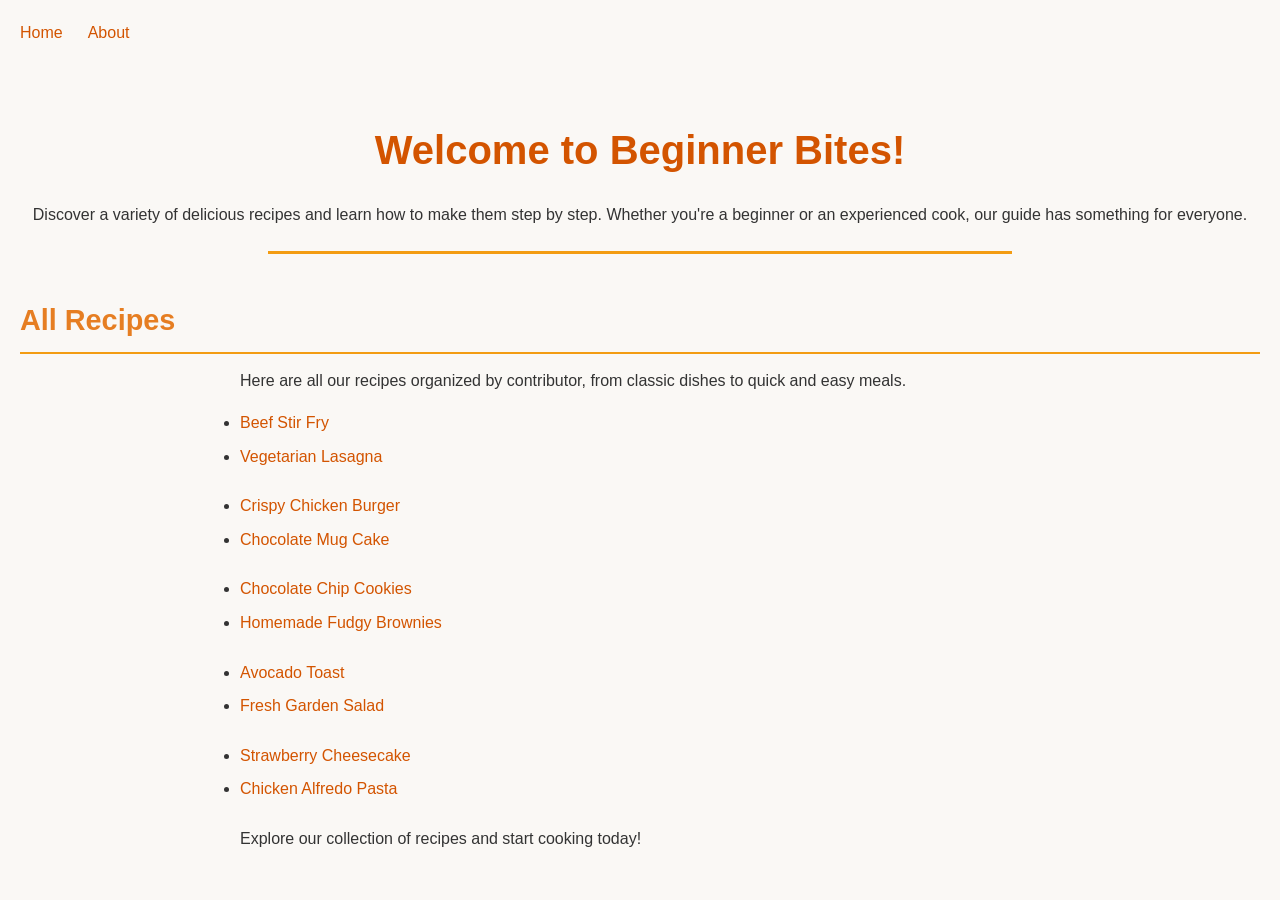
<file: index.html>
<html>
    <head>
        <title>Beginner Bites</title>
        <link rel="stylesheet" href="style.css">
    </head>
    <body style="font-family: 'Segoe UI', Tahoma, Geneva, Verdana, sans-serif; font-size: 16px;">
        <nav>
      <ul>
        <li><a href="EasyRecipeHomepage.html">Home</a></li>
        <li><a href="about.html">About</a></li>
      </ul>
    </nav>
        <h1><br />Welcome to Beginner Bites! <br /></h1>
        <center>
            <p>
                Discover a variety of delicious recipes and learn how to make them step by step. Whether you're a beginner or an experienced cook, our guide has something for everyone.
            </p>
            <hr />
        </center>

        <h2>All Recipes</h2>
        <p>
            Here are all our recipes organized by contributor, from classic dishes to quick and easy meals.
        </p>

        <ul>
            <li><a href="BeefStirFry-Mostafa.html">Beef Stir Fry</a></li>
            <li><a href="VegetarianLasagna-Mostafa.html">Vegetarian Lasagna</a></li>
        </ul>

        <ul>
            <li><a href="CrispyChickenBurger-Salman.html">Crispy Chicken Burger</a></li>
            <li><a href="ChocolateMugCake-Salman.html">Chocolate Mug Cake</a></li>
        </ul>

        <ul>
            <li><a href="ChocolateChipCookies-Aliaa.html">Chocolate Chip Cookies</a></li>
            <li><a href="HomemadeFudgyBrownies-Aliaa.html">Homemade Fudgy Brownies</a></li>
        </ul>

        <ul>
            <li><a href="AvocadoToast-Seif.html">Avocado Toast</a></li>
            <li><a href="FreshGardenSalad-Seif.html">Fresh Garden Salad</a></li>
        </ul>

        <ul>
            <li><a href="CheeseCake-Badr.html">Strawberry Cheesecake</a></li>
            <li><a href="ChickenAlfredoPasta-Badr.html">Chicken Alfredo Pasta</a></li>
        </ul>

        <p>Explore our collection of recipes and start cooking today!</p>
       
    </body>
</html>
</file>
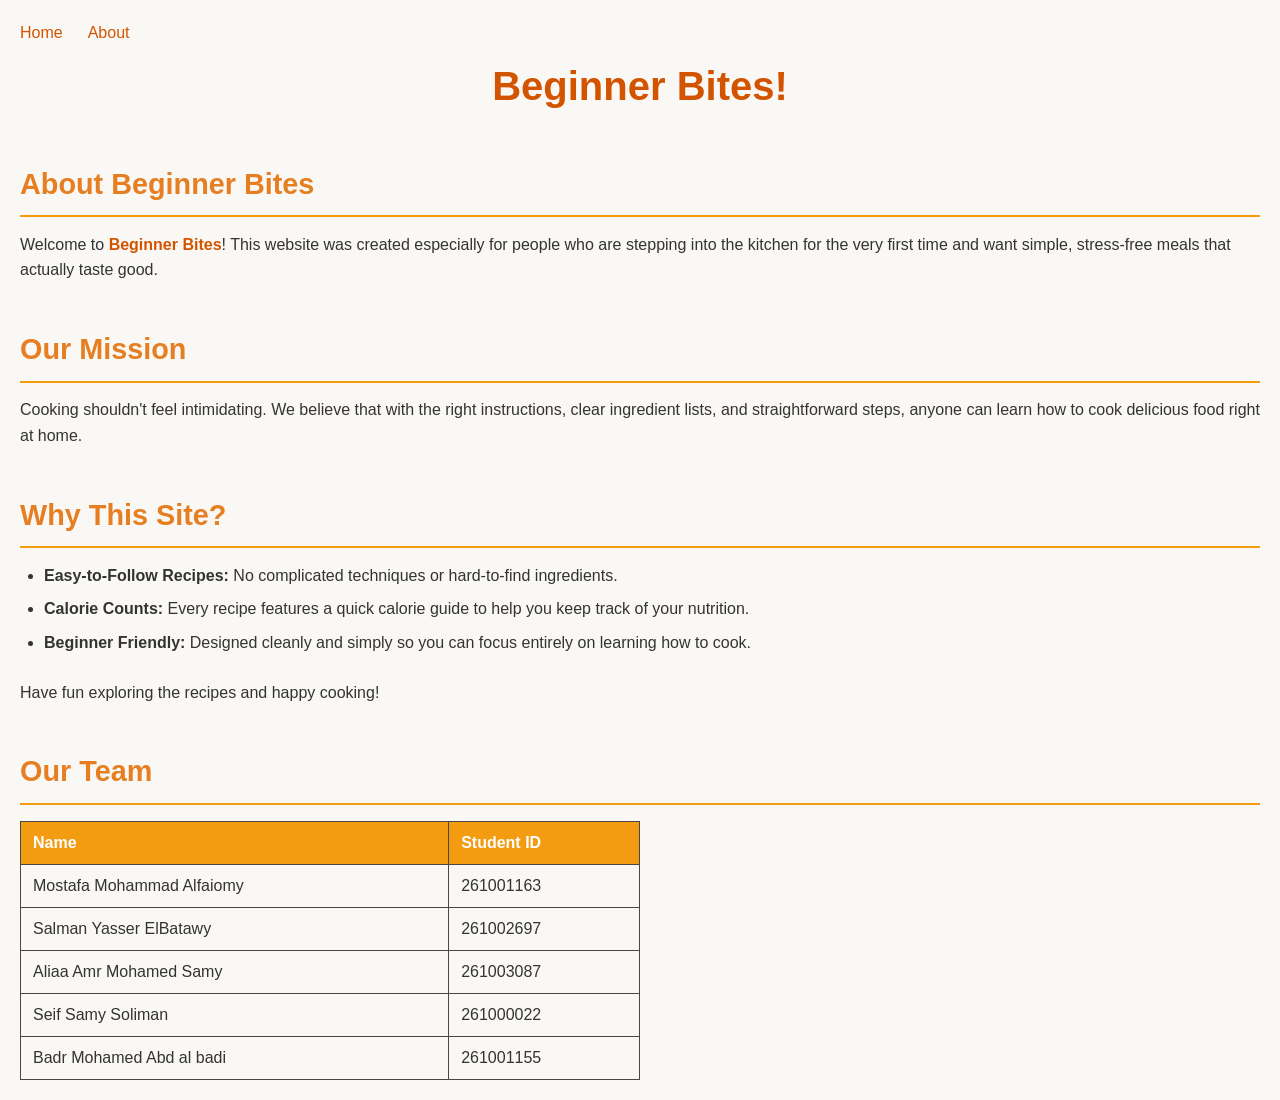
<file: about.html>
<html">
<head>
  <title>About Us - Beginner Bites</title>
  <link rel="stylesheet" href="style.css">
</head>
<body>
    <nav>
      <ul>
        <li><a href="EasyRecipeHomepage.html">Home</a></li>
        <li><a href="about.html">About</a></li>
      </ul>
    </nav>

      <h1>Beginner Bites!</h1>
      <h2>About Beginner Bites</h2>
      <p>Welcome to <strong>Beginner Bites</strong>! This website was created especially for people who are stepping into the kitchen for the very first time and want simple, stress-free meals that actually taste good.</p>
      
      <h2>Our Mission</h2>
      <p>Cooking shouldn't feel intimidating. We believe that with the right instructions, clear ingredient lists, and straightforward steps, anyone can learn how to cook delicious food right at home.</p>

      <h2>Why This Site?</h2>
      <ul>
        <li><strong>Easy-to-Follow Recipes:</strong> No complicated techniques or hard-to-find ingredients.</li>
        <li><strong>Calorie Counts:</strong> Every recipe features a quick calorie guide to help you keep track of your nutrition.</li>
        <li><strong>Beginner Friendly:</strong> Designed cleanly and simply so you can focus entirely on learning how to cook.</li>
      </ul>

      <p>Have fun exploring the recipes and happy cooking!</p>

      <h2>Our Team</h2>
      <table>
          <tr>
            <th>Name</th>
            <th>Student ID</th>
          </tr>
          <tr>
            <td>Mostafa Mohammad Alfaiomy</td>
            <td>261001163</td>
          </tr>
          <tr>
            <td>Salman Yasser ElBatawy</td>
            <td>261002697</td>
          </tr>
          <tr>
            <td>Aliaa Amr Mohamed Samy</td>
            <td>261003087</td>
          </tr>
          <tr>
            <td>Seif Samy Soliman</td>
            <td>261000022</td>
          </tr>
          <tr>
            <td>Badr Mohamed Abd al badi</td>
            <td>261001155</td>
          </tr>
      </table>
</body>
</html>
</file>
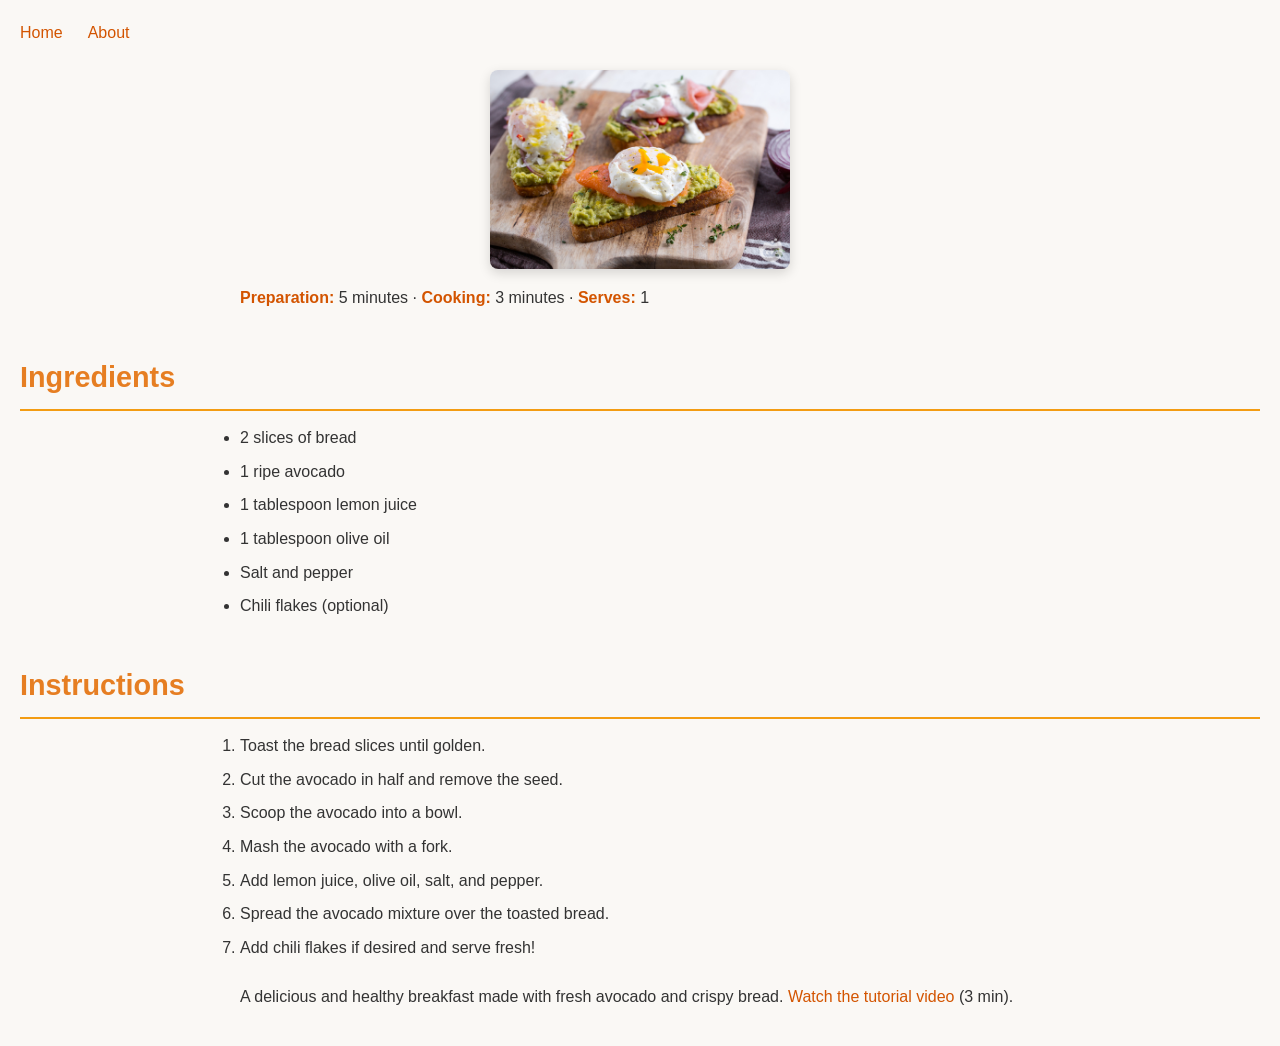
<file: AvocadoToast-Seif.html>
<html>
<head>
    <title>Avocado Toast</title>
    <link rel="stylesheet" href="style.css">
</head>
<body>
    <nav>
     <ul>
        <li><a href="EasyRecipeHomepage.html">Home</a></li>
        <li><a href="about.html">About</a></li>
     </ul>
    </nav>
    <img src="Avocado toast.jpg" alt="Avocado Toast" width="300">
<p><strong>Preparation:</strong> 5 minutes · <strong>Cooking:</strong> 3 minutes · <strong>Serves:</strong> 1</p>
<h2>Ingredients</h2>
<ul>
    <li>2 slices of bread</li>
    <li>1 ripe avocado</li>
    <li>1 tablespoon lemon juice</li>
    <li>1 tablespoon olive oil</li>
    <li>Salt and pepper</li>
    <li>Chili flakes (optional)</li>
</ul>
<h2>Instructions</h2>
<ol>
    <li>Toast the bread slices until golden.</li>
    <li>Cut the avocado in half and remove the seed.</li>
    <li>Scoop the avocado into a bowl.</li>
    <li>Mash the avocado with a fork.</li>
    <li>Add lemon juice, olive oil, salt, and pepper.</li>
    <li>Spread the avocado mixture over the toasted bread.</li>
    <li>Add chili flakes if desired and serve fresh!</li>
</ol>
<p>A delicious and healthy breakfast made with fresh avocado and crispy bread. <a href="https://www.youtube.com/watch?v=hcFGL2hIVuI" target="_blank">Watch the tutorial video</a> (3 min).</p>
</body>
</html>
</file>
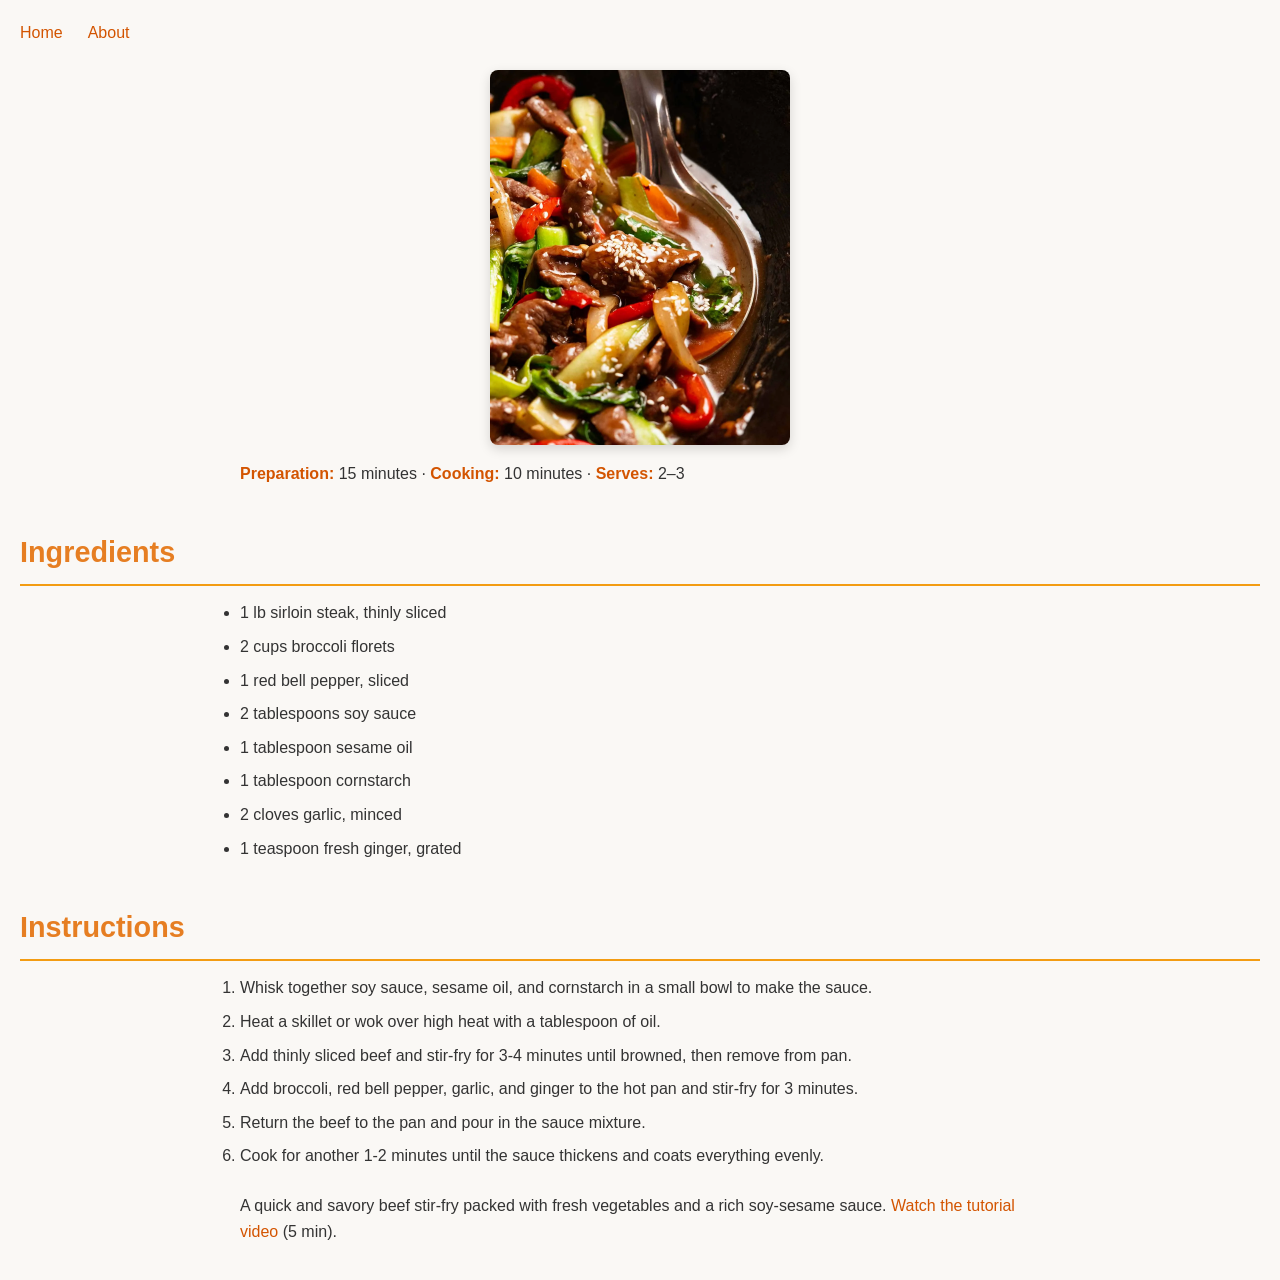
<file: BeefStirFry-Mostafa.html>
<html>
<head>
    <title>Beef Stir Fry</title>
    <link rel="stylesheet" href="style.css">
</head>
<body>
    <nav>
     <ul>
        <li><a href="EasyRecipeHomepage.html">Home</a></li>
        <li><a href="about.html">About</a></li>
     </ul>
    </nav>
    <img src="Beef-Stir-Fry.webp" alt="Beef Stir Fry" width="300">
<p><strong>Preparation:</strong> 15 minutes · <strong>Cooking:</strong> 10 minutes · <strong>Serves:</strong> 2–3</p>
<h2>Ingredients</h2>
<ul>
    <li>1 lb sirloin steak, thinly sliced</li>
    <li>2 cups broccoli florets</li>
    <li>1 red bell pepper, sliced</li>
    <li>2 tablespoons soy sauce</li>
    <li>1 tablespoon sesame oil</li>
    <li>1 tablespoon cornstarch</li>
    <li>2 cloves garlic, minced</li>
    <li>1 teaspoon fresh ginger, grated</li>
</ul>
<h2>Instructions</h2>
<ol>
    <li>Whisk together soy sauce, sesame oil, and cornstarch in a small bowl to make the sauce.</li>
    <li>Heat a skillet or wok over high heat with a tablespoon of oil.</li>
    <li>Add thinly sliced beef and stir-fry for 3-4 minutes until browned, then remove from pan.</li>
    <li>Add broccoli, red bell pepper, garlic, and ginger to the hot pan and stir-fry for 3 minutes.</li>
    <li>Return the beef to the pan and pour in the sauce mixture.</li>
    <li>Cook for another 1-2 minutes until the sauce thickens and coats everything evenly.</li>
</ol>
<p>A quick and savory beef stir-fry packed with fresh vegetables and a rich soy-sesame sauce. <a href="https://www.youtube.com/watch?v=cyS8ycmGs1U" target="_blank">Watch the tutorial video</a> (5 min).</p>
</body>
</html>
</file>
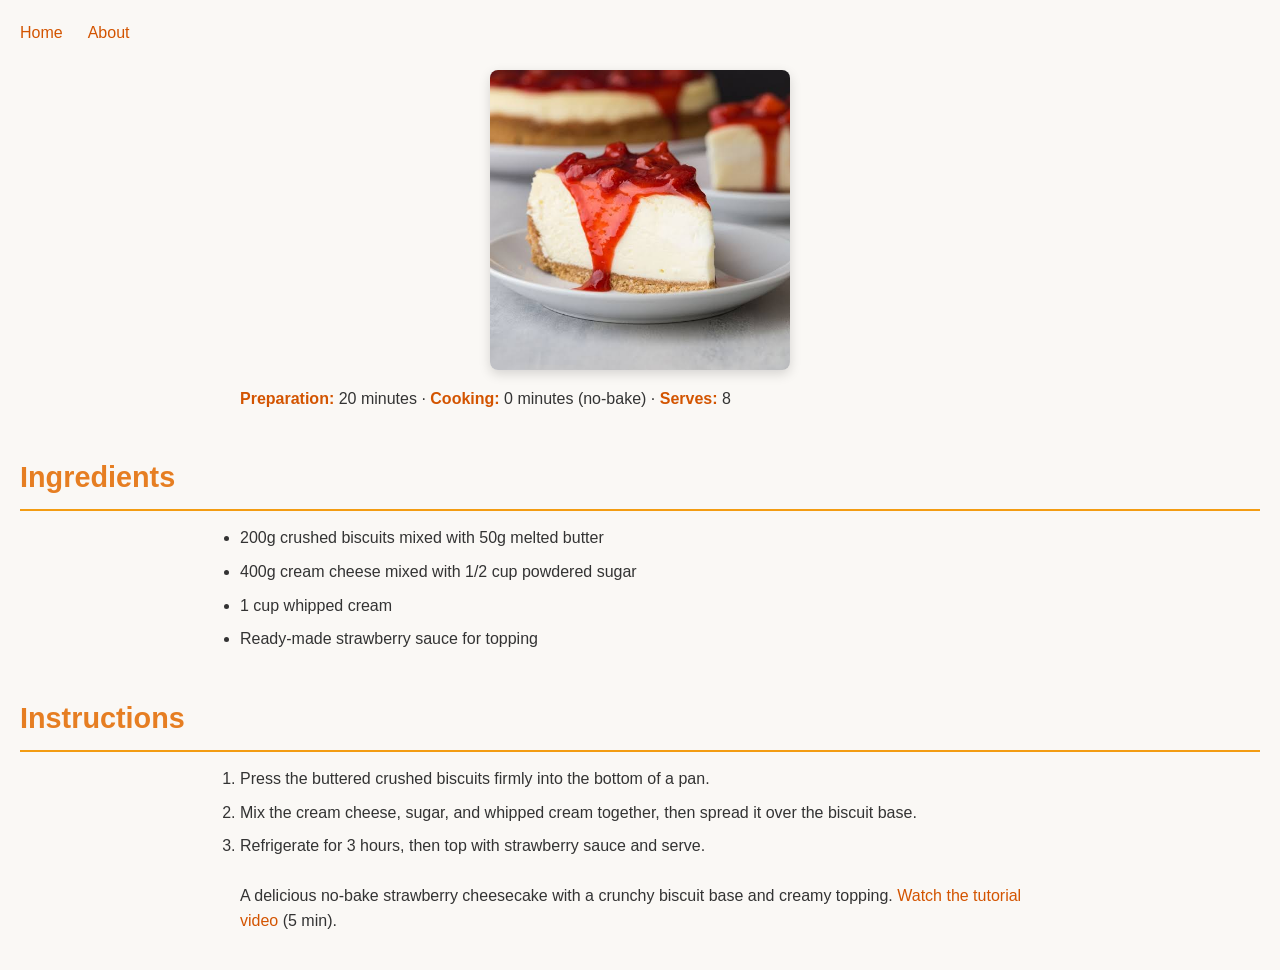
<file: CheeseCake-Badr.html>
<html>
    <head>
        <title>Strawberry Cheesecake</title>
        <link rel="stylesheet" href="style.css">
    </head>
    <body>
        <nav>
     <ul>
        <li><a href="EasyRecipeHomepage.html">Home</a></li>
        <li><a href="about.html">About</a></li>
     </ul>
    </nav>
        <img src="Cheesecake.jpg" alt="Strawberry Cheesecake" width="300">
        <p><strong>Preparation:</strong> 20 minutes · <strong>Cooking:</strong> 0 minutes (no-bake) · <strong>Serves:</strong> 8</p>
        <h2>Ingredients</h2>
        <ul>
            <li>200g crushed biscuits mixed with 50g melted butter</li>
            <li>400g cream cheese mixed with 1/2 cup powdered sugar</li>
            <li>1 cup whipped cream</li>
            <li>Ready-made strawberry sauce for topping</li>
        </ul>
        <h2>Instructions</h2>
        <ol>
            <li>Press the buttered crushed biscuits firmly into the bottom of a pan.</li>
            <li>Mix the cream cheese, sugar, and whipped cream together, then spread it over the biscuit base.</li>
            <li>Refrigerate for 3 hours, then top with strawberry sauce and serve.</li>
        </ol>
        <p>A delicious no-bake strawberry cheesecake with a crunchy biscuit base and creamy topping. <a href="https://www.youtube.com/watch?v=AN5j6fNi0ek" target="_blank">Watch the tutorial video</a> (5 min).</p>
    </body>
</html>
</file>
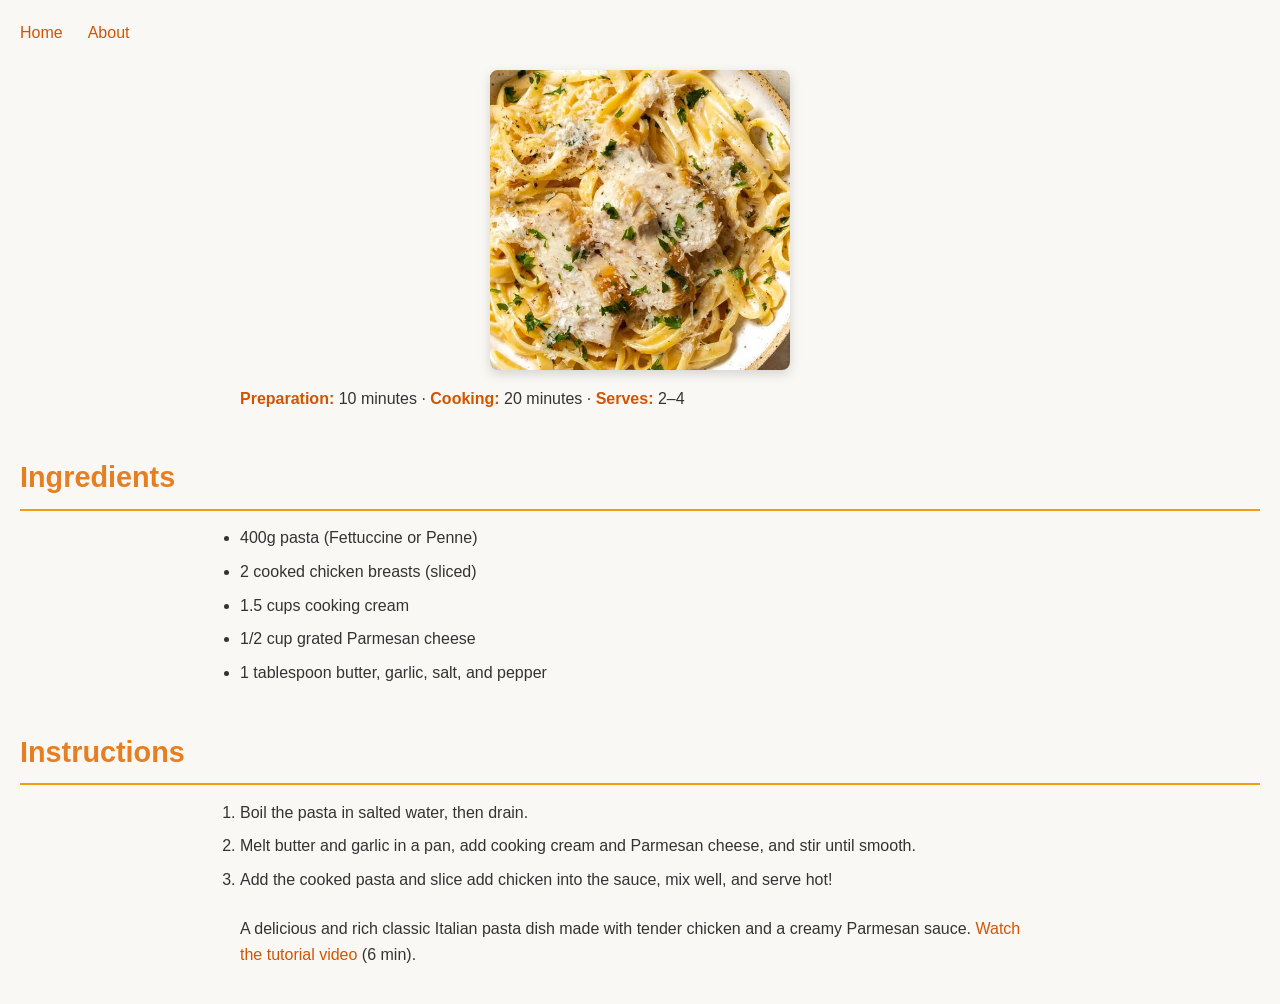
<file: ChickenAlfredoPasta-Badr.html>
<html>
    <head>
        <title>Chicken Alfredo Pasta</title>
        <link rel="stylesheet" href="style.css">
    </head>
    <body>
        <nav>
     <ul>
        <li><a href="EasyRecipeHomepage.html">Home</a></li>
        <li><a href="about.html">About</a></li>
     </ul>
    </nav>
        <p><img src="Alfredo.jpg" alt="Chicken Alfredo Pasta" width="300"></p>
            <p><strong>Preparation:</strong> 10 minutes · <strong>Cooking:</strong> 20 minutes · <strong>Serves:</strong> 2–4</p>
            <h2>Ingredients</h2>
        <ul>
            <li>400g pasta (Fettuccine or Penne)</li>
            <li>2 cooked chicken breasts (sliced)</li>
            <li>1.5 cups cooking cream</li>
            <li>1/2 cup grated Parmesan cheese</li>
            <li>1 tablespoon butter, garlic, salt, and pepper</li>
        </ul>
        <h2>Instructions</h2>
        <ol>
            <li>Boil the pasta in salted water, then drain.</li>
            <li>Melt butter and garlic in a pan, add cooking cream and Parmesan cheese, and stir until smooth.</li>
            <li>Add the cooked pasta and slice  add chicken into the sauce, mix well, and serve hot!</li>
        </ol>
        <p>A delicious and rich classic Italian pasta dish made with tender chicken and a creamy Parmesan sauce. <a href="https://www.youtube.com/watch?v=2UbJsp7PdSw" target="_blank">Watch the tutorial video</a> (6 min).</p>
    </body>
</html>
</file>
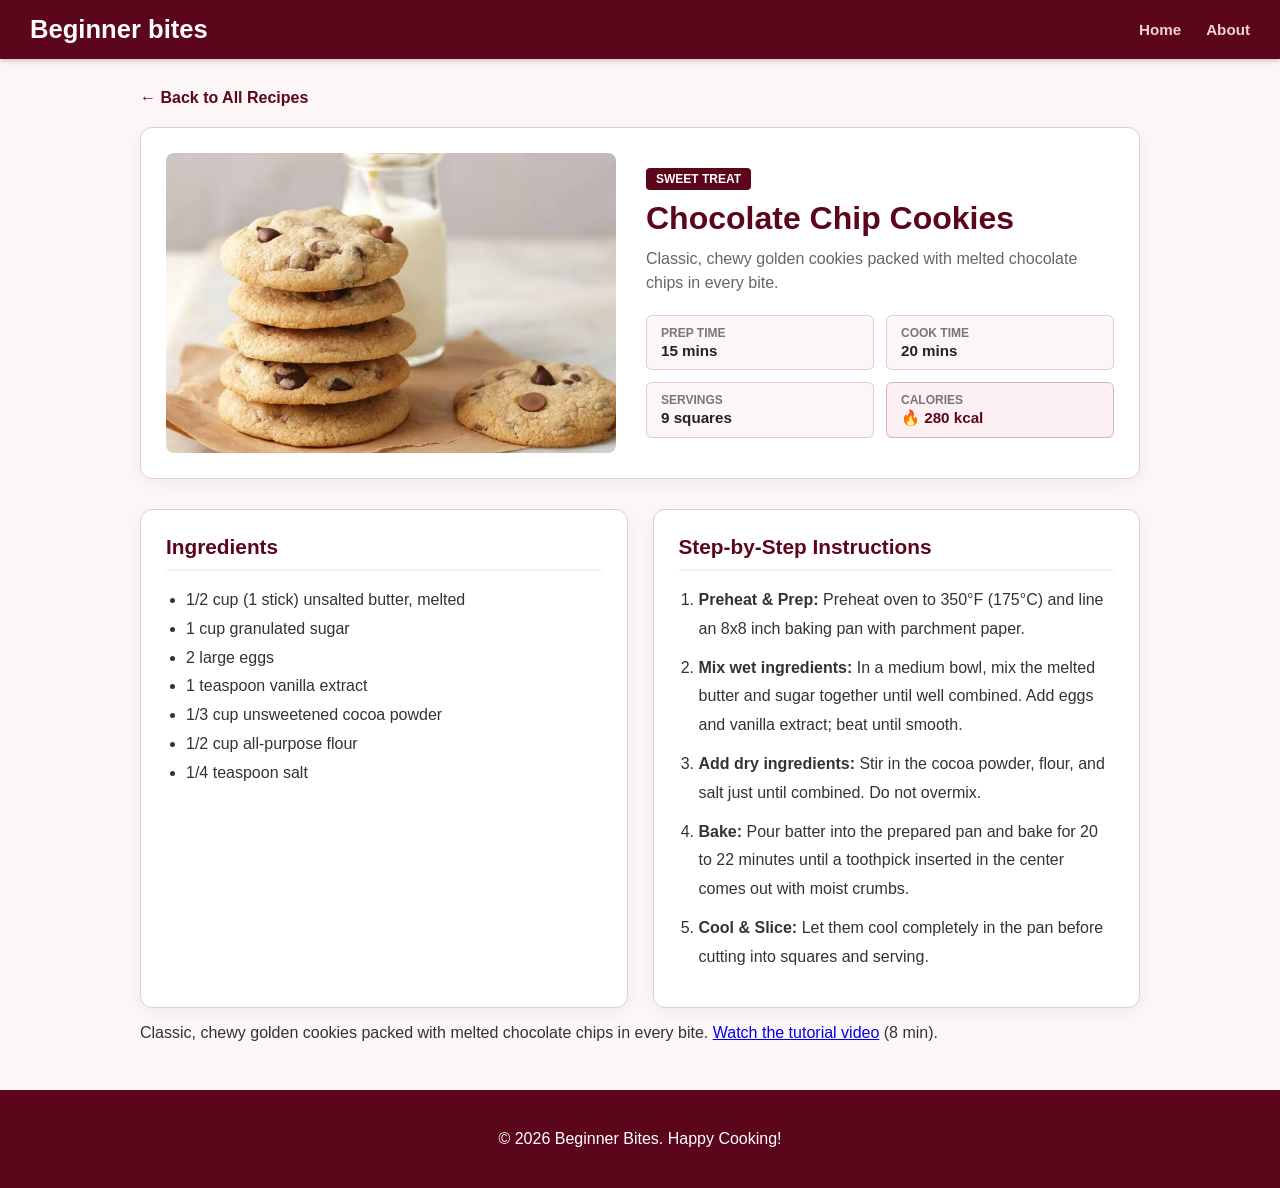
<file: ChocolateChipCookies-Aliaa.html>
<!DOCTYPE html>
<html lang="en">
<head>
  <meta charset="UTF-8">
  <meta name="viewport" content="width=device-width, initial-scale=1.0">
  <title>Chocolate Chip Cookies</title>
  <link rel="stylesheet" href="styles.css">
</head>
<body>

  <header>
    <div class="logo-area">
      <h1 class="brand-title">Beginner bites</h1>
    </div>
    <nav>
      <ul>
        <li><a href="EasyRecipeHomepage.html">Home</a></li>
        <li><a href="about.html">About</a></li>
      </ul>
    </nav>
  </header>
  <main class="recipe-container">
    <a href="EasyRecipeHomepage.html" class="back-link">&larr; Back to All Recipes</a>

    <div class="recipe-top-grid">
      
      <div class="recipe-image-box">
        <img src="Cookies.jpg" alt="Chocolate Chip Cookies">
      </div>

      <div class="recipe-info-box">
        <span class="recipe-badge">Sweet Treat</span>
        <h2>Chocolate Chip Cookies</h2>
        <p class="recipe-description">Classic, chewy golden cookies packed with melted chocolate chips in every bite.</p>
        
        <div class="meta-grid">
          <div class="meta-item">
            <span class="meta-label">Prep Time</span>
            <span class="meta-value">15 mins</span>
          </div>
          <div class="meta-item">
            <span class="meta-label">Cook Time</span>
            <span class="meta-value">20 mins</span>
          </div>
          <div class="meta-item">
            <span class="meta-label">Servings</span>
            <span class="meta-value">9 squares</span>
          </div>
          <div class="meta-item highlight">
            <span class="meta-label">Calories</span>
            <span class="meta-value">🔥 280 kcal</span>
          </div>
        </div>
      </div>

    </div>
    <div class="recipe-bottom-grid">
      <div class="content-card">
        <h3>Ingredients</h3>
        <ul class="styled-list">
          <li>1/2 cup (1 stick) unsalted butter, melted</li>
          <li>1 cup granulated sugar</li>
          <li>2 large eggs</li>
          <li>1 teaspoon vanilla extract</li>
          <li>1/3 cup unsweetened cocoa powder</li>
          <li>1/2 cup all-purpose flour</li>
          <li>1/4 teaspoon salt</li>
        </ul>
      </div>
      <div class="content-card">
        <h3>Step-by-Step Instructions</h3>
        <ol class="styled-steps">
          <li><strong>Preheat & Prep:</strong> Preheat oven to 350°F (175°C) and line an 8x8 inch baking pan with parchment paper.</li>
          <li><strong>Mix wet ingredients:</strong> In a medium bowl, mix the melted butter and sugar together until well combined. Add eggs and vanilla extract; beat until smooth.</li>
          <li><strong>Add dry ingredients:</strong> Stir in the cocoa powder, flour, and salt just until combined. Do not overmix.</li>
          <li><strong>Bake:</strong> Pour batter into the prepared pan and bake for 20 to 22 minutes until a toothpick inserted in the center comes out with moist crumbs.</li>
          <li><strong>Cool & Slice:</strong> Let them cool completely in the pan before cutting into squares and serving.</li>
        </ol>
      </div>

    </div>

    <p class="tutorial-link">Classic, chewy golden cookies packed with melted chocolate chips in every bite. <a href="https://www.youtube.com/watch?v=loqCY9b7aec" target="_blank">Watch the tutorial video</a> (8 min).</p>

  </main>

  <footer>
    <p>&copy; 2026 Beginner Bites. Happy Cooking!</p>
  </footer>

</body>
</html>
</file>
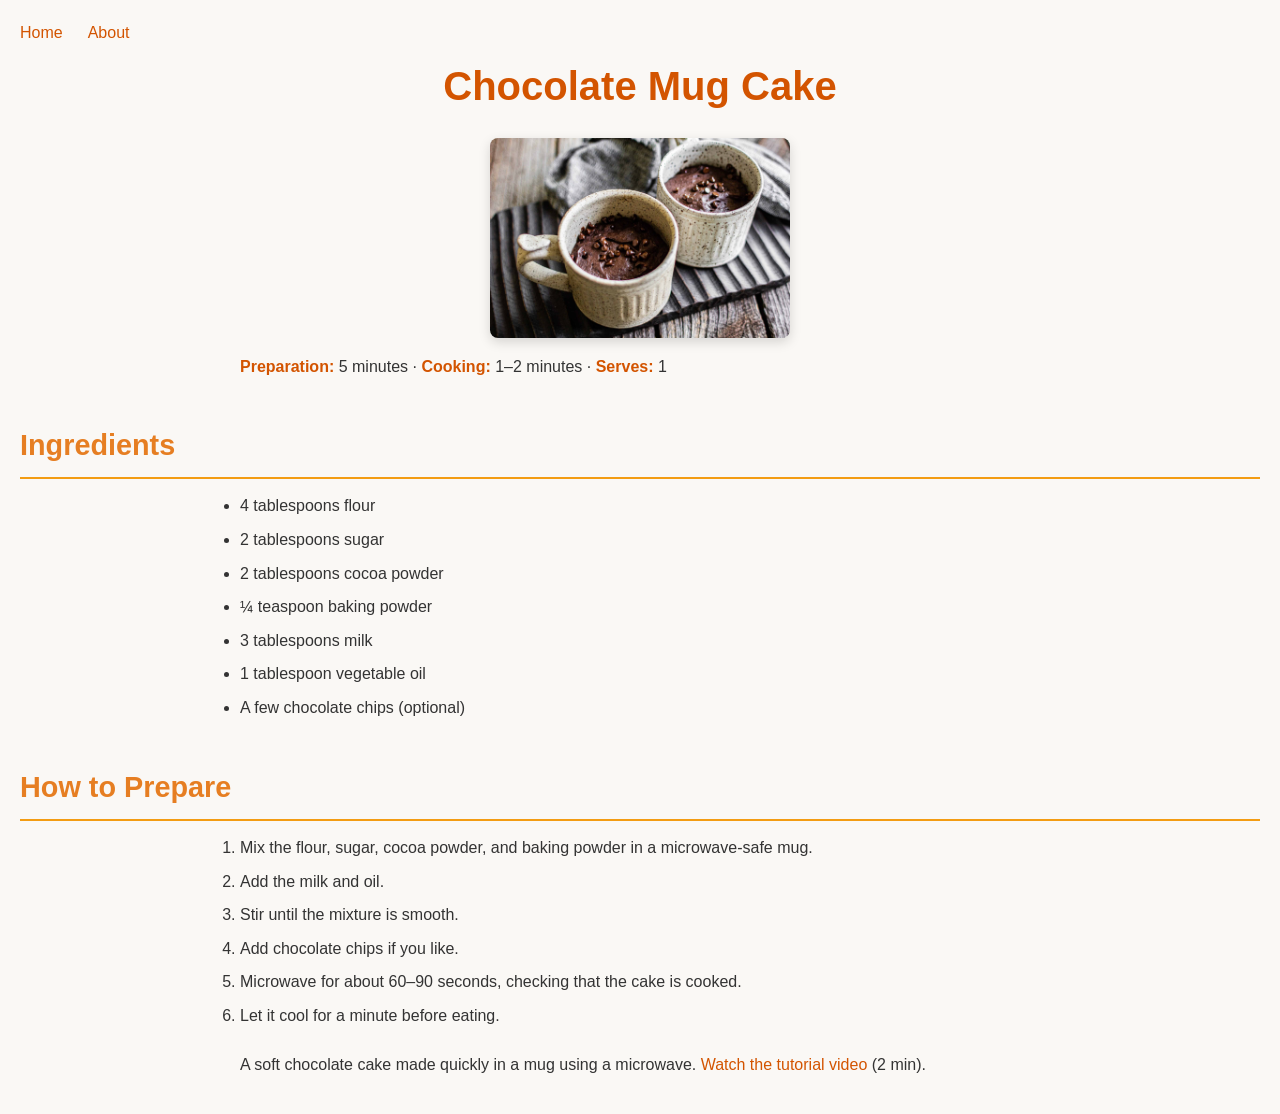
<file: ChocolateMugCake-Salman.html>
<html>
<head>
    <title>Chocolate Mug Cake</title>
    <link rel="stylesheet" href="style.css">
</head>
<body>
<nav class="navbar">
    <ul class="nav-links">
        <li><a href="EasyRecipeHomepage.html">Home</a></li>
        <li><a href="about.html">About</a></li>
    </ul>
</nav>
<h1>Chocolate Mug Cake</h1>
<img src="ChocolateMugCake.jpg" alt="Chocolate Mug Cake" width="300">
<p><strong>Preparation:</strong> 5 minutes · <strong>Cooking:</strong> 1–2 minutes · <strong>Serves:</strong> 1</p>
<h2>Ingredients</h2>
<ul>
    <li>4 tablespoons flour</li>
    <li>2 tablespoons sugar</li>
    <li>2 tablespoons cocoa powder</li>
    <li>¼ teaspoon baking powder</li>
    <li>3 tablespoons milk</li>
    <li>1 tablespoon vegetable oil</li>
    <li>A few chocolate chips (optional)</li>
</ul>
<h2>How to Prepare</h2>
<ol>
    <li>Mix the flour, sugar, cocoa powder, and baking powder in a microwave-safe mug.</li>
    <li>Add the milk and oil.</li>
    <li>Stir until the mixture is smooth.</li>
    <li>Add chocolate chips if you like.</li>
    <li>Microwave for about 60–90 seconds, checking that the cake is cooked.</li>
    <li>Let it cool for a minute before eating.</li>
</ol>
<p>A soft chocolate cake made quickly in a mug using a microwave. <a href="https://www.youtube.com/watch?v=EKY8ELhA8wI" target="_blank">Watch the tutorial video</a> (2 min).</p>
</body>
</html>
</file>
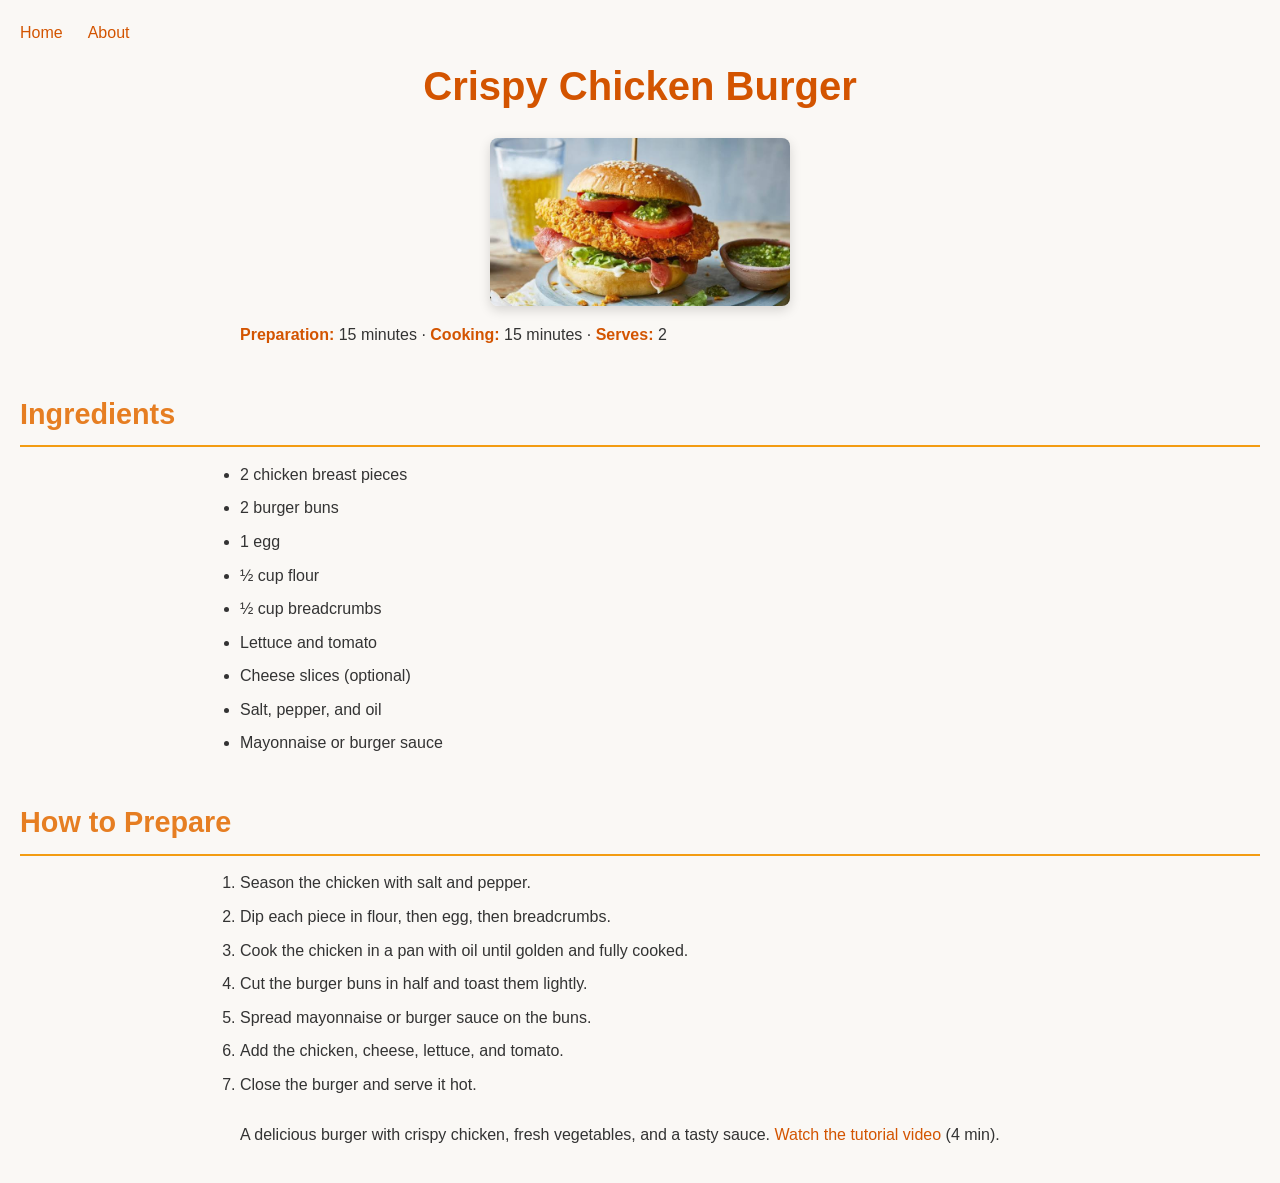
<file: CrispyChickenBurger-Salman.html>
<html>
<head>
    <title>Crispy Chicken Burger</title>
    <link rel="stylesheet" href="style.css">
</head>
<body>
<nav class="navbar">
    <ul class="nav-links">
        <li><a href="EasyRecipeHomepage.html">Home</a></li>
        <li><a href="about.html">About</a></li>
    </ul>
</nav>
<h1>Crispy Chicken Burger</h1>
<img src="CrispyChicken.jpg" alt="Crispy Chicken Burger" width="300">
<p><strong>Preparation:</strong> 15 minutes · <strong>Cooking:</strong> 15 minutes · <strong>Serves:</strong> 2</p>
<h2>Ingredients</h2>
<ul>
    <li>2 chicken breast pieces</li>
    <li>2 burger buns</li>
    <li>1 egg</li>
    <li>½ cup flour</li>
    <li>½ cup breadcrumbs</li>
    <li>Lettuce and tomato</li>
    <li>Cheese slices (optional)</li>
    <li>Salt, pepper, and oil</li>
    <li>Mayonnaise or burger sauce</li>
</ul>
<h2>How to Prepare</h2>
<ol>
    <li>Season the chicken with salt and pepper.</li>
    <li>Dip each piece in flour, then egg, then breadcrumbs.</li>
    <li>Cook the chicken in a pan with oil until golden and fully cooked.</li>
    <li>Cut the burger buns in half and toast them lightly.</li>
    <li>Spread mayonnaise or burger sauce on the buns.</li>
    <li>Add the chicken, cheese, lettuce, and tomato.</li>
    <li>Close the burger and serve it hot.</li>
</ol>
<p>A delicious burger with crispy chicken, fresh vegetables, and a tasty sauce. <a href="https://www.youtube.com/watch?v=emSF05e_cwg" target="_blank">Watch the tutorial video</a> (4 min).</p>
</body>
</html>
</file>
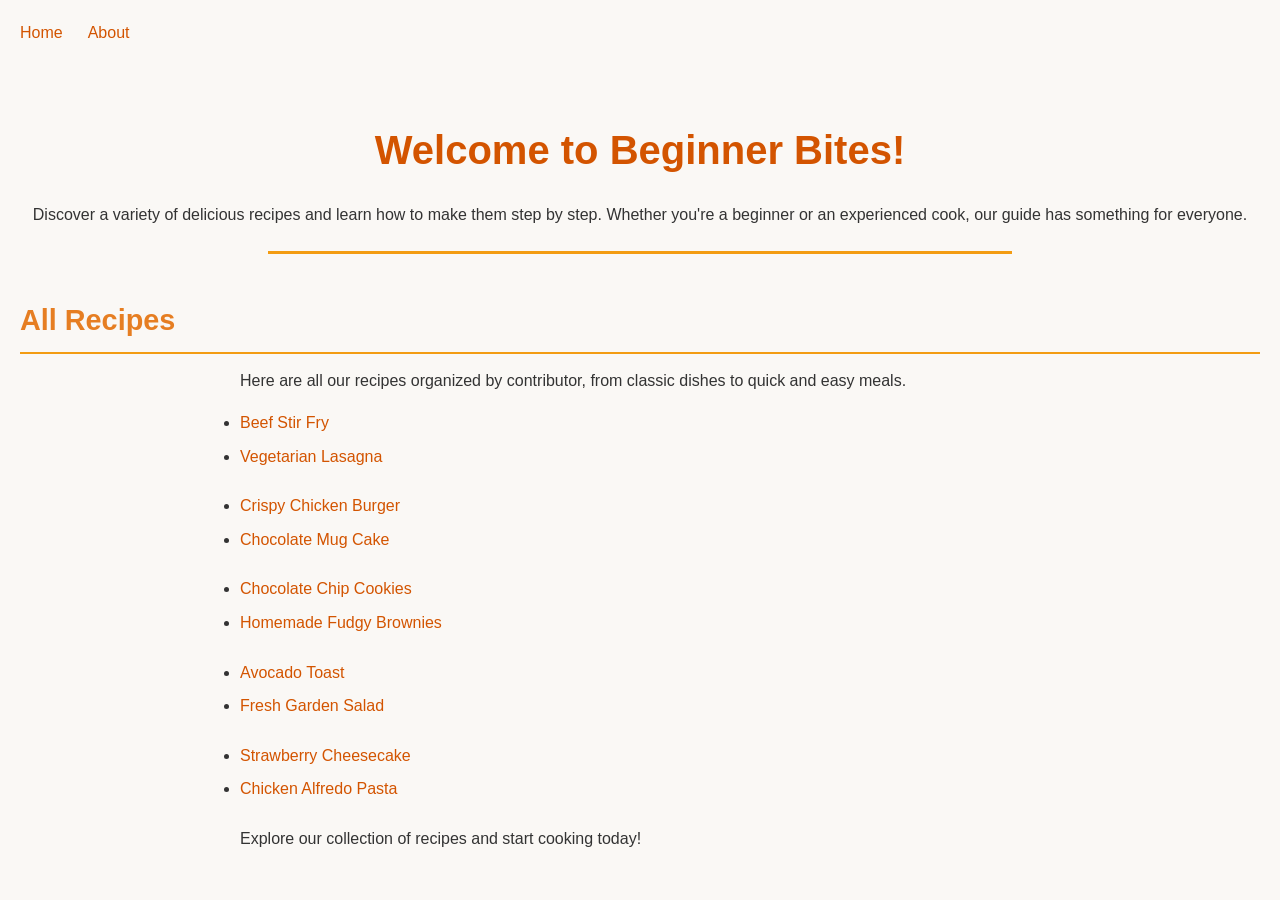
<file: EasyRecipeHomepage.html>
<html>
    <head>
        <title>Beginner Bites</title>
        <link rel="stylesheet" href="style.css">
    </head>
    <body style="font-family: 'Segoe UI', Tahoma, Geneva, Verdana, sans-serif; font-size: 16px;">
        <nav>
      <ul>
        <li><a href="EasyRecipeHomepage.html">Home</a></li>
        <li><a href="about.html">About</a></li>
      </ul>
    </nav>
        <h1><br />Welcome to Beginner Bites! <br /></h1>
        <center>
            <p>
                Discover a variety of delicious recipes and learn how to make them step by step. Whether you're a beginner or an experienced cook, our guide has something for everyone.
            </p>
            <hr />
        </center>

        <h2>All Recipes</h2>
        <p>
            Here are all our recipes organized by contributor, from classic dishes to quick and easy meals.
        </p>

        <ul>
            <li><a href="BeefStirFry-Mostafa.html">Beef Stir Fry</a></li>
            <li><a href="VegetarianLasagna-Mostafa.html">Vegetarian Lasagna</a></li>
        </ul>

        <ul>
            <li><a href="CrispyChickenBurger-Salman.html">Crispy Chicken Burger</a></li>
            <li><a href="ChocolateMugCake-Salman.html">Chocolate Mug Cake</a></li>
        </ul>

        <ul>
            <li><a href="ChocolateChipCookies-Aliaa.html">Chocolate Chip Cookies</a></li>
            <li><a href="HomemadeFudgyBrownies-Aliaa.html">Homemade Fudgy Brownies</a></li>
        </ul>

        <ul>
            <li><a href="AvocadoToast-Seif.html">Avocado Toast</a></li>
            <li><a href="FreshGardenSalad-Seif.html">Fresh Garden Salad</a></li>
        </ul>

        <ul>
            <li><a href="CheeseCake-Badr.html">Strawberry Cheesecake</a></li>
            <li><a href="ChickenAlfredoPasta-Badr.html">Chicken Alfredo Pasta</a></li>
        </ul>

        <p>Explore our collection of recipes and start cooking today!</p>
       
    </body>
</html>
</file>
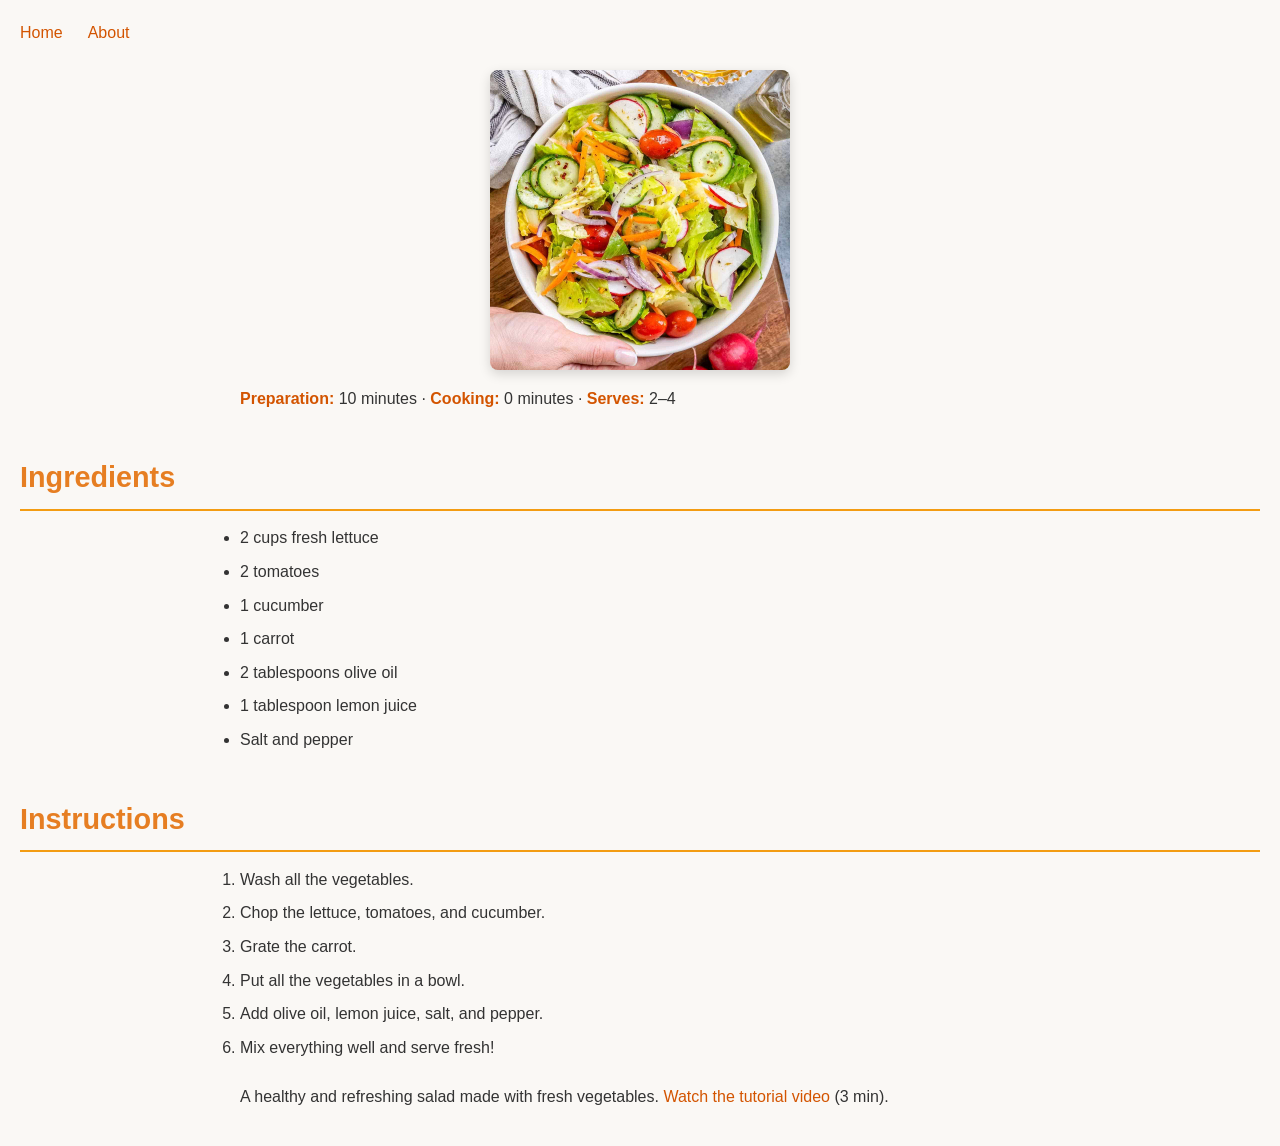
<file: FreshGardenSalad-Seif.html>
<html>
<head>
    <title>Fresh Garden Salad</title>
    <link rel="stylesheet" href="style.css">
</head>
<body>
    <nav>
     <ul>
        <li><a href="EasyRecipeHomepage.html">Home</a></li>
        <li><a href="about.html">About</a></li>
     </ul>
    </nav>
    <img src="Fresh-Garden-Salad.jpg" alt="Fresh Garden Salad" width="300">
<p><strong>Preparation:</strong> 10 minutes · <strong>Cooking:</strong> 0 minutes · <strong>Serves:</strong> 2–4</p>
<h2>Ingredients</h2>
<ul>
    <li>2 cups fresh lettuce</li>
    <li>2 tomatoes</li>
    <li>1 cucumber</li>
    <li>1 carrot</li>
    <li>2 tablespoons olive oil</li>
    <li>1 tablespoon lemon juice</li>
    <li>Salt and pepper</li>
</ul>
<h2>Instructions</h2>
<ol>
    <li>Wash all the vegetables.</li>
    <li>Chop the lettuce, tomatoes, and cucumber.</li>
    <li>Grate the carrot.</li>
    <li>Put all the vegetables in a bowl.</li>
    <li>Add olive oil, lemon juice, salt, and pepper.</li>
    <li>Mix everything well and serve fresh!</li>
</ol>
<p>A healthy and refreshing salad made with fresh vegetables. <a href="https://www.youtube.com/watch?v=XTFrY3GmLmY" target="_blank">Watch the tutorial video</a> (3 min).</p>
</body>
</html>
</file>
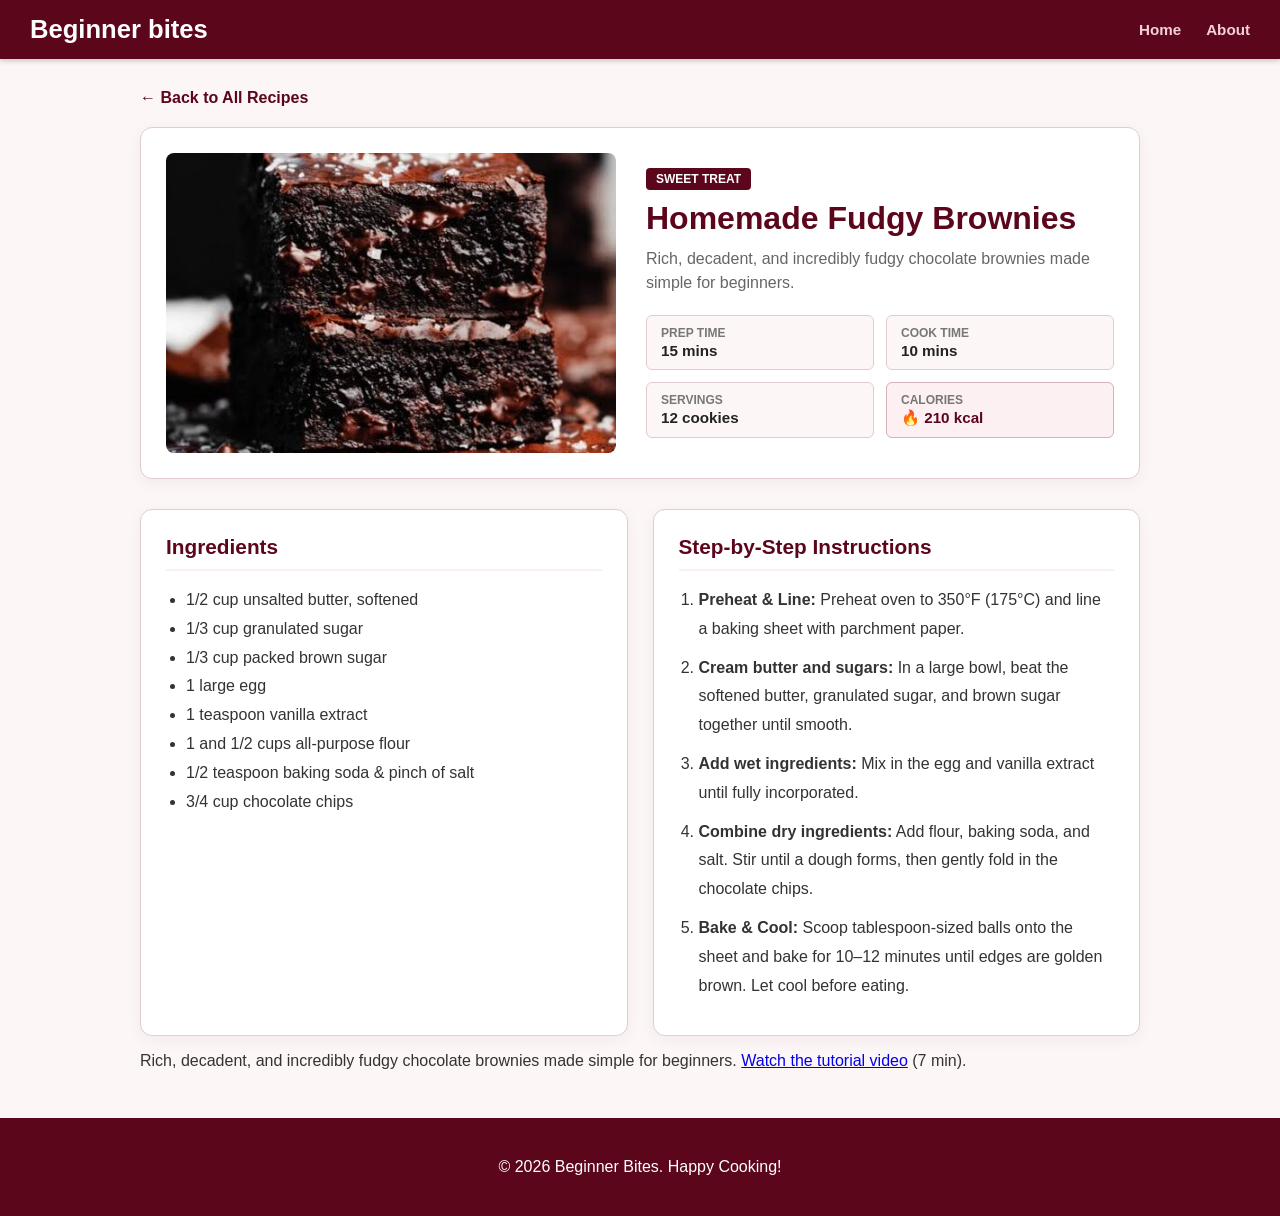
<file: HomemadeFudgyBrownies-Aliaa.html>
<!DOCTYPE html>
<html lang="en">
<head>
  <meta charset="UTF-8">
  <meta name="viewport" content="width=device-width, initial-scale=1.0">
  <title>Chocolate Chip Cookies</title>
  <link rel="stylesheet" href="styles.css">
</head>
<body>
  <header>
    <div class="logo-area">
      <h1 class="brand-title">Beginner bites</h1>
    </div>
    <nav>
      <ul>
        <li><a href="EasyRecipeHomepage.html">Home</a></li>
        <li><a href="about.html">About</a></li>
      </ul>
    </nav>
  </header>
  <main class="recipe-container">
    
    <a href="EasyRecipeHomepage.html" class="back-link">&larr; Back to All Recipes</a>
    <div class="recipe-top-grid">
      
      <div class="recipe-image-box">
        <img src="Brownies.jpg" alt="Homemade Fudgy Brownies">
      </div>

      <div class="recipe-info-box">
        <span class="recipe-badge">Sweet Treat</span>
        <h2>Homemade Fudgy Brownies</h2>
        <p class="recipe-description">Rich, decadent, and incredibly fudgy chocolate brownies made simple for beginners.</p>
        
        <div class="meta-grid">
          <div class="meta-item">
            <span class="meta-label">Prep Time</span>
            <span class="meta-value">15 mins</span>
          </div>
          <div class="meta-item">
            <span class="meta-label">Cook Time</span>
            <span class="meta-value">10 mins</span>
          </div>
          <div class="meta-item">
            <span class="meta-label">Servings</span>
            <span class="meta-value">12 cookies</span>
          </div>
          <div class="meta-item highlight">
            <span class="meta-label">Calories</span>
            <span class="meta-value">🔥 210 kcal</span>
          </div>
        </div>
      </div>

    </div>
    <div class="recipe-bottom-grid">
    
      <div class="content-card">
        <h3>Ingredients</h3>
        <ul class="styled-list">
          <li>1/2 cup unsalted butter, softened</li>
          <li>1/3 cup granulated sugar</li>
          <li>1/3 cup packed brown sugar</li>
          <li>1 large egg</li>
          <li>1 teaspoon vanilla extract</li>
          <li>1 and 1/2 cups all-purpose flour</li>
          <li>1/2 teaspoon baking soda &amp; pinch of salt</li>
          <li>3/4 cup chocolate chips</li>
        </ul>
      </div>

      <div class="content-card">
        <h3>Step-by-Step Instructions</h3>
        <ol class="styled-steps">
          <li><strong>Preheat & Line:</strong> Preheat oven to 350°F (175°C) and line a baking sheet with parchment paper.</li>
          <li><strong>Cream butter and sugars:</strong> In a large bowl, beat the softened butter, granulated sugar, and brown sugar together until smooth.</li>
          <li><strong>Add wet ingredients:</strong> Mix in the egg and vanilla extract until fully incorporated.</li>
          <li><strong>Combine dry ingredients:</strong> Add flour, baking soda, and salt. Stir until a dough forms, then gently fold in the chocolate chips.</li>
          <li><strong>Bake & Cool:</strong> Scoop tablespoon-sized balls onto the sheet and bake for 10–12 minutes until edges are golden brown. Let cool before eating.</li>
        </ol>
      </div>

    </div>

    <p class="tutorial-link">Rich, decadent, and incredibly fudgy chocolate brownies made simple for beginners. <a href="https://www.youtube.com/watch?v=HKoD87IUhVc" target="_blank">Watch the tutorial video</a> (7 min).</p>

  </main>

  <footer>
    <p>&copy; 2026 Beginner Bites. Happy Cooking!</p>
  </footer>

</body>
</html>
</file>
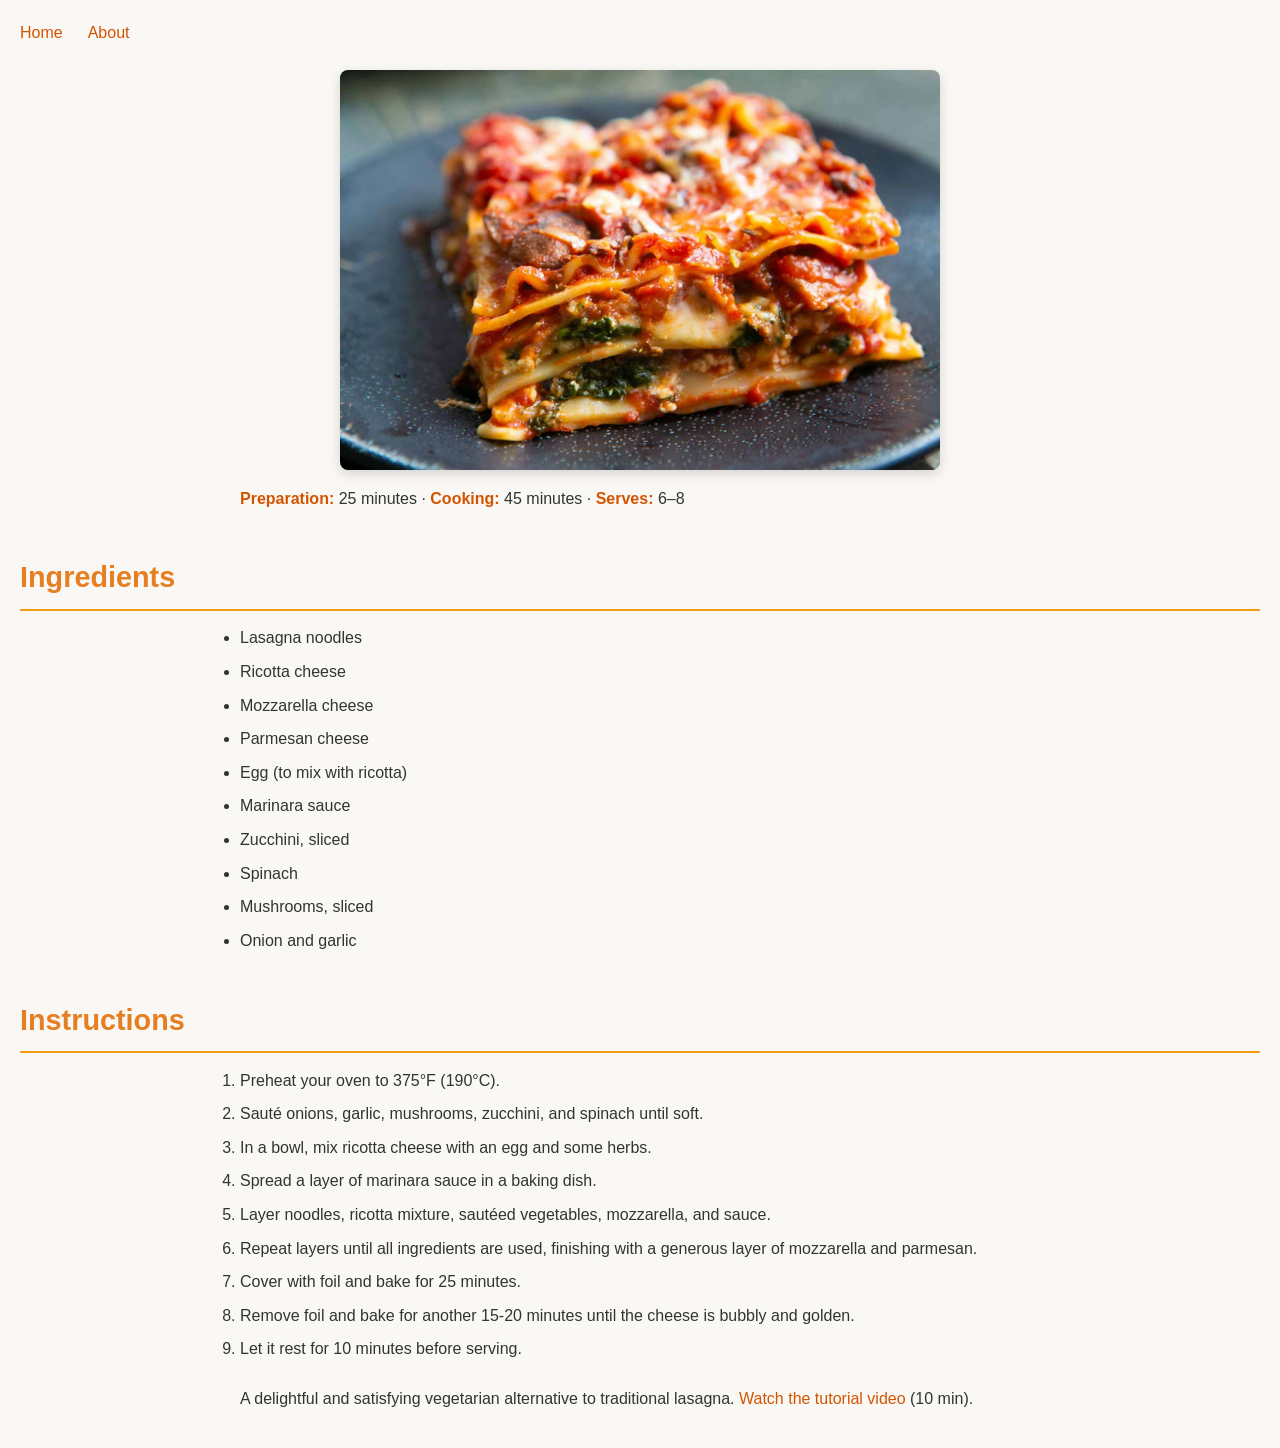
<file: VegetarianLasagna-Mostafa.html>
<html>
<head>
    <title>Vegetarian Lasagna Recipe</title>
    <link rel="stylesheet" href="style.css">
</head>
<body>
     <nav>
      <ul>
        <li><a href="EasyRecipeHomepage.html">Home</a></li>
        <li><a href="about.html">About</a></li>
      </ul>
    </nav>
    <img src="Vegetarian Lasagna.jpg" alt="Vegetarian Lasagna" width="600" height="600" >
    <p><strong>Preparation:</strong> 25 minutes · <strong>Cooking:</strong> 45 minutes · <strong>Serves:</strong> 6–8</p>
    <h2>Ingredients</h2>
    <ul>
        <li>Lasagna noodles</li>
        <li>Ricotta cheese</li>
        <li>Mozzarella cheese</li>
        <li>Parmesan cheese</li>
        <li>Egg (to mix with ricotta)</li>
        <li>Marinara sauce</li>
        <li>Zucchini, sliced</li>
        <li>Spinach</li>
        <li>Mushrooms, sliced</li>
        <li>Onion and garlic</li>
    </ul>

    <h2>Instructions</h2>
    <ol>
        <li>Preheat your oven to 375°F (190°C).</li>
        <li>Sauté onions, garlic, mushrooms, zucchini, and spinach until soft.</li>
        <li>In a bowl, mix ricotta cheese with an egg and some herbs.</li>
        <li>Spread a layer of marinara sauce in a baking dish.</li>
        <li>Layer noodles, ricotta mixture, sautéed vegetables, mozzarella, and sauce.</li>
        <li>Repeat layers until all ingredients are used, finishing with a generous layer of mozzarella and parmesan.</li>
        <li>Cover with foil and bake for 25 minutes.</li>
        <li>Remove foil and bake for another 15-20 minutes until the cheese is bubbly and golden.</li>
        <li>Let it rest for 10 minutes before serving.</li>
    </ol>

    <p>A delightful and satisfying vegetarian alternative to traditional lasagna. <a href="https://www.youtube.com/watch?v=bbhLqhf639k" target="_blank">Watch the tutorial video</a> (10 min).</p>
</body>
</html>
</file>
<file: style.css>
*{
    margin: 0;
    padding: 0;
    box-sizing: border-box;
}

body {
    font-family: 'Segoe UI', Tahoma, Geneva, Verdana, sans-serif;
    font-size: 16px;
    line-height: 1.6;
    color: #333;
    background-color: #faf8f5;
    padding: 20px;
}

h1 {
    color: #d35400;
    font-size: 2.5em;
    margin-bottom: 0.5em;
    text-align: center;
}

h2 {
    color: #e67e22;
    font-size: 1.8em;
    margin-top: 1.5em;
    margin-bottom: 0.5em;
    border-bottom: 2px solid #f39c12;
    padding-bottom: 0.3em;
}

.center {
    text-align: center;
    margin-bottom: 2em;
}

hr {
    border: none;
    border-top: 3px solid #f39c12;
    width: 60%;
    margin: 1.5em auto;
}

nav ul {
  list-style: none;
  margin: 0;
  padding: 0;
  display: flex;
  gap: 25px;
  
}

p {
    margin-bottom: 1em;
}

a {
    color: #d35400;
    text-decoration: none;
    font-weight: 500;
}

a:hover {
    text-decoration: underline;
    color: #e67e22;
}

ul, ol {
    margin-left: 1.5em;
    margin-bottom: 1.5em;
}

li {
    margin-bottom: 0.5em;
}

img {
    max-width: 100%;
    height: auto;
    border-radius: 8px;
    box-shadow: 0 4px 12px rgba(0, 0, 0, 0.15);
    display: block;
    margin: 1em auto;
}



h1 + ul, h1 + ol {
    margin-top: 1em;
}

p strong {
    color: #d35400;
}

body > h1, body > p, body > ul, body > ol {
    max-width: 800px;
    margin-left: auto;
    margin-right: auto;
}

table {
    border-collapse: collapse; width: 50%; margin-top: 1em;
}
th, td { border: 1px solid #4b4747; padding: 0.75em; text-align: left; }
th { background: #f39c12; color: #fff; }

@media (max-width: 600px) {
    body {
        padding: 10px;
    }

    h1 {
        font-size: 2em;
    }

    h2 {
        font-size: 1.5em;
    }

    ul, ol {
        margin-left: 1em;
    }
}
</file>
<file: styles.css>
/* ==========================================================================
   1. GENERAL RESET & BASE STYLES
   ========================================================================== */
body {
  font-family: Arial, sans-serif;
  margin: 0;
  padding: 0;
  background-color: #fcf6f6; /* Soft pinkish-white background */
  color: #333;
}

/* ==========================================================================
   2. HEADER & NAVIGATION BAR
   ========================================================================== */
header {
  background-color: #5c061c; /* Deep dark red */
  padding: 15px 30px;
  display: flex;
  justify-content: space-between;
  align-items: center;
  color: white;
  box-shadow: 0 2px 5px rgba(0, 0, 0, 0.2);
}

.logo-area {
  display: flex;
  align-items: center;
}

.brand-title {
  color: #ffffff;
  font-size: 1.6rem;
  margin: 0;
  font-weight: bold;
}

nav ul {
  list-style: none;
  margin: 0;
  padding: 0;
  display: flex;
  gap: 25px;
}

nav a {
  color: #f3d1d7;
  text-decoration: none;
  font-weight: bold;
  font-size: 0.95rem;
}

nav a:hover {
  color: #ffffff;
  text-decoration: underline;
}

/* ==========================================================================
   3. SINGLE RECIPE PAGE LAYOUT (Brownies & Cookies)
   ========================================================================== */
.recipe-container {
  max-width: 1000px;
  margin: 30px auto;
  padding: 0 20px;
}

.back-link {
  display: inline-block;
  color: #5c061c;
  text-decoration: none;
  font-weight: bold;
  margin-bottom: 20px;
}

.back-link:hover {
  text-decoration: underline;
}

/* Top Recipe Header Grid (Image Left, Details Right) */
.recipe-top-grid {
  display: flex;
  gap: 30px;
  background-color: white;
  padding: 25px;
  border-radius: 12px;
  border: 1px solid #e2ccd1;
  box-shadow: 0 4px 15px rgba(92, 6, 28, 0.05);
  margin-bottom: 30px;
  align-items: center;
}

.recipe-image-box {
  flex: 1;
  max-width: 450px;
  height: 300px;
  border-radius: 8px;
  overflow: hidden;
}

.recipe-image-box img {
  width: 100%;
  height: 100%;
  object-fit: cover;
}

.recipe-info-box {
  flex: 1;
  display: flex;
  flex-direction: column;
}

.recipe-badge {
  display: inline-block;
  align-self: flex-start;
  background-color: #5c061c;
  color: white;
  font-size: 0.75rem;
  font-weight: bold;
  padding: 4px 10px;
  border-radius: 4px;
  text-transform: uppercase;
  margin-bottom: 10px;
}

.recipe-info-box h2 {
  color: #5c061c;
  font-size: 2rem;
  margin: 0 0 10px 0;
}

.recipe-description {
  color: #666;
  font-size: 1rem;
  margin: 0 0 20px 0;
  line-height: 1.5;
}

/* Meta Data Grid Box (Prep, Cook, Servings, Calories) */
.meta-grid {
  display: grid;
  grid-template-columns: 1fr 1fr;
  gap: 12px;
}

.meta-item {
  background-color: #fcf6f6;
  border: 1px solid #e2ccd1;
  padding: 10px 14px;
  border-radius: 6px;
  display: flex;
  flex-direction: column;
}

.meta-label {
  font-size: 0.75rem;
  color: #777;
  text-transform: uppercase;
  font-weight: bold;
}

.meta-value {
  font-size: 0.95rem;
  font-weight: bold;
  color: #222;
  margin-top: 2px;
}

.meta-item.highlight {
  background-color: #fcf0f2;
  border-color: #d4b2b8;
}

.meta-item.highlight .meta-value {
  color: #5c061c;
}

/* Bottom Recipe Grid (Ingredients & Instructions Side-by-Side) */
.recipe-bottom-grid {
  display: flex;
  gap: 25px;
}

.content-card {
  flex: 1;
  background-color: white;
  border-radius: 12px;
  border: 1px solid #e2ccd1;
  padding: 25px;
  box-shadow: 0 4px 15px rgba(92, 6, 28, 0.05);
}

.content-card h3 {
  color: #5c061c;
  margin-top: 0;
  font-size: 1.3rem;
  border-bottom: 2px solid #fcf0f2;
  padding-bottom: 10px;
  margin-bottom: 15px;
}

.styled-list, .styled-steps {
  padding-left: 20px;
  line-height: 1.8;
  color: #333;
  margin: 0;
}

.styled-steps li {
  margin-bottom: 10px;
}

/* ==========================================================================
   4. FOOTER STYLES
   ========================================================================== */
footer {
  text-align: center;
  padding: 1.5rem;
  background-color: #5c061c;
  color: white;
  margin-top: 3rem;
}
</file>
